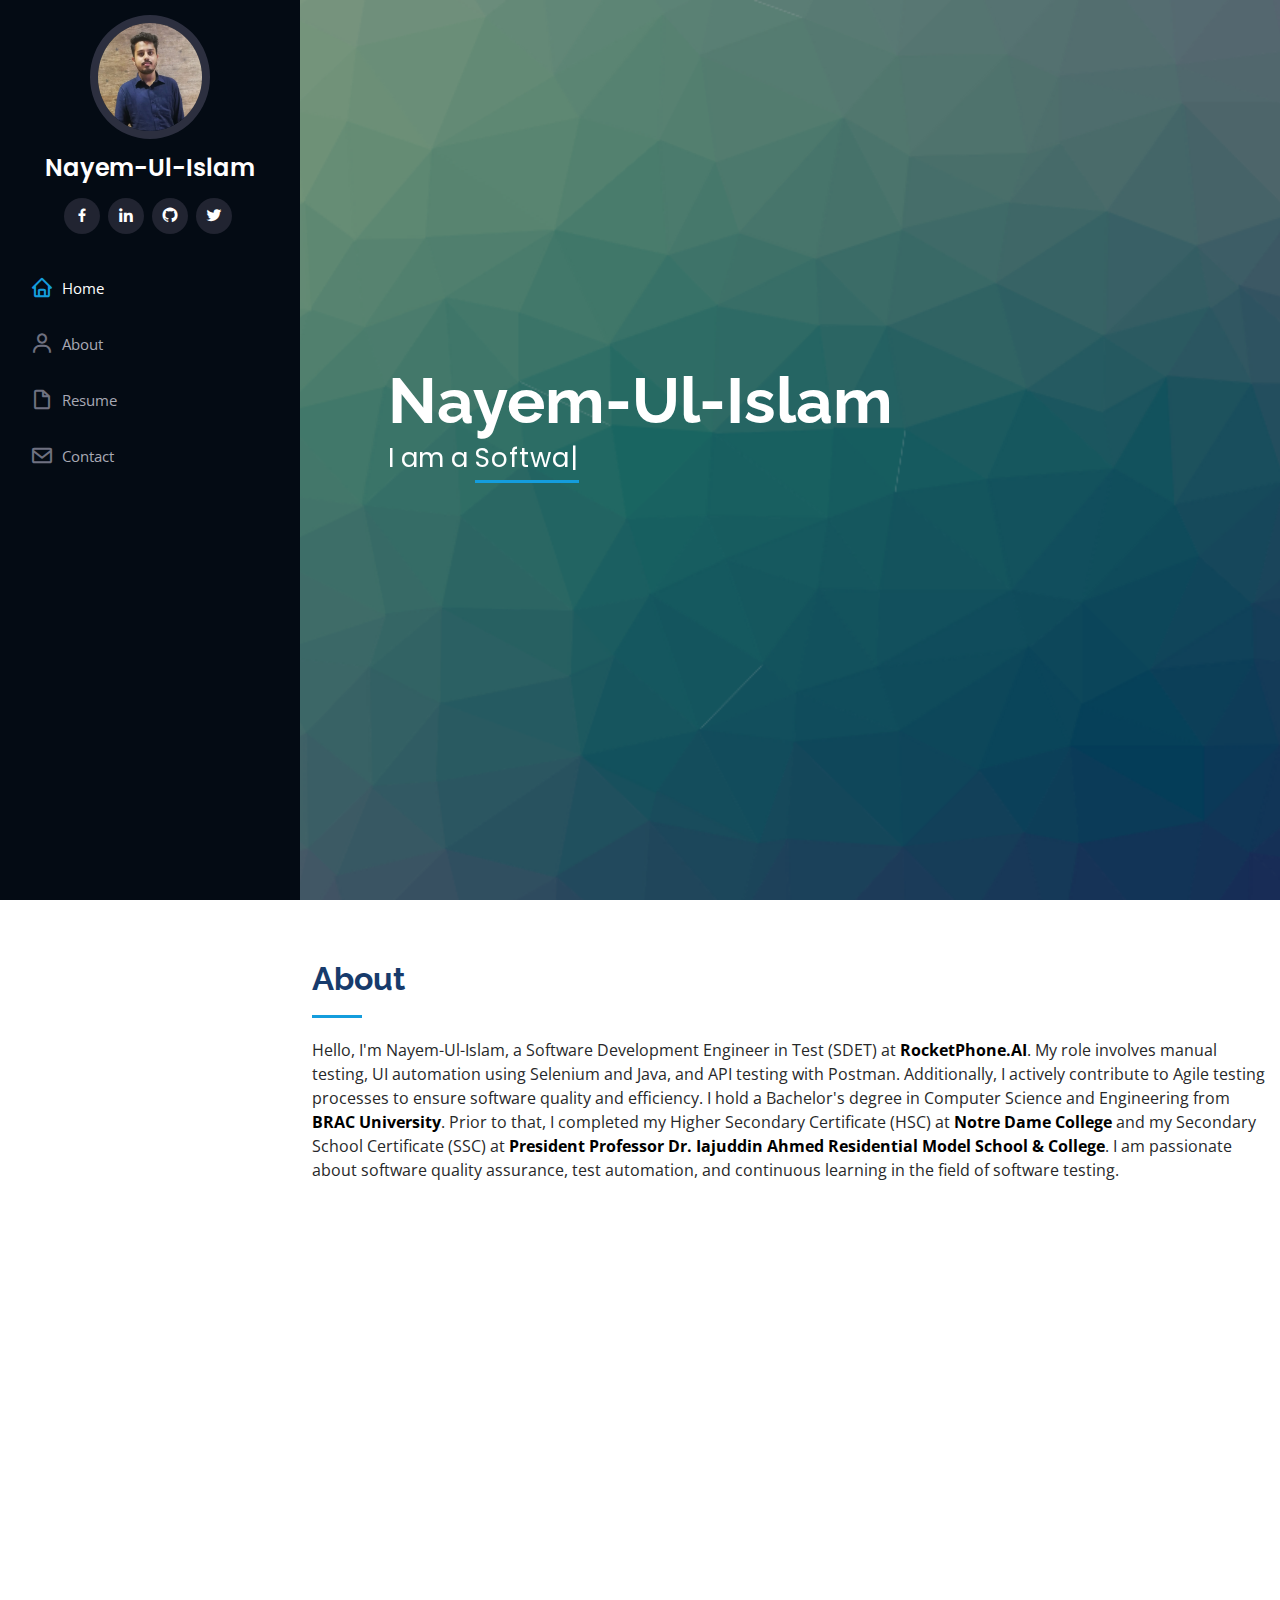
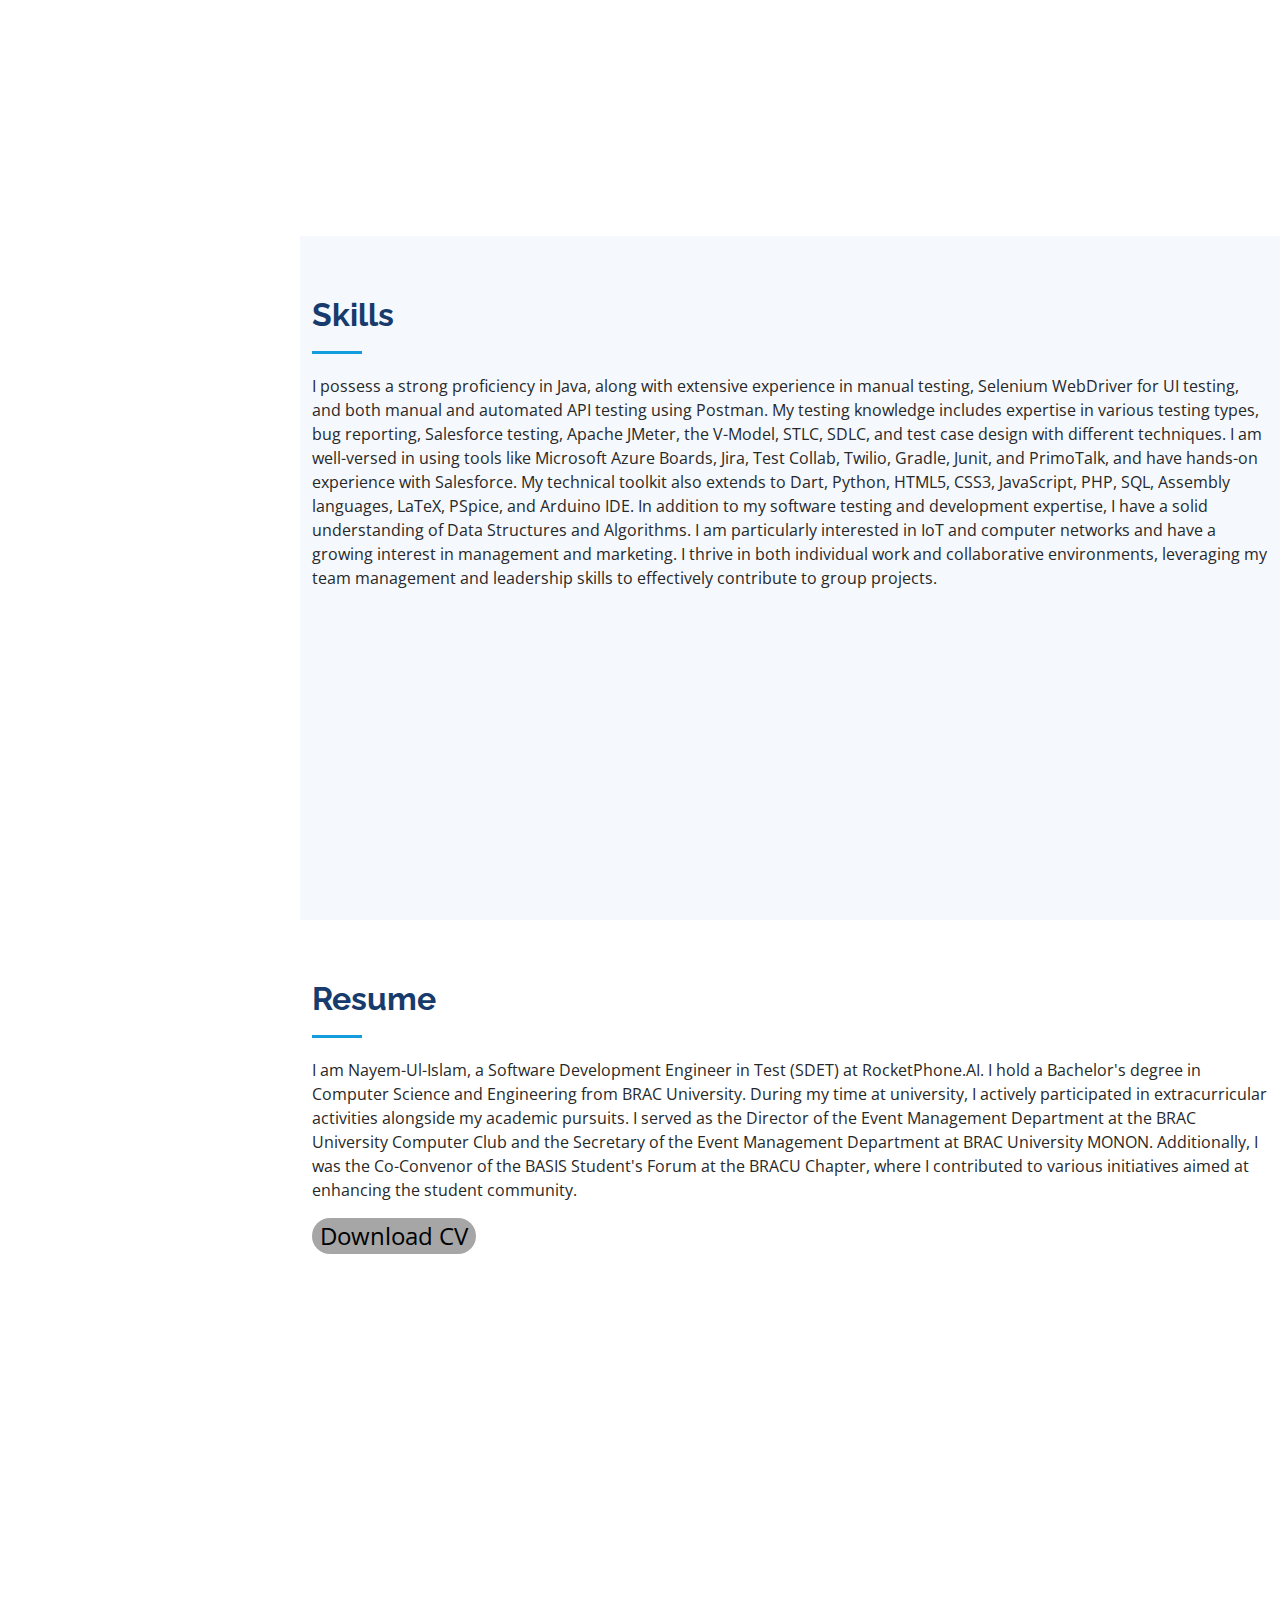
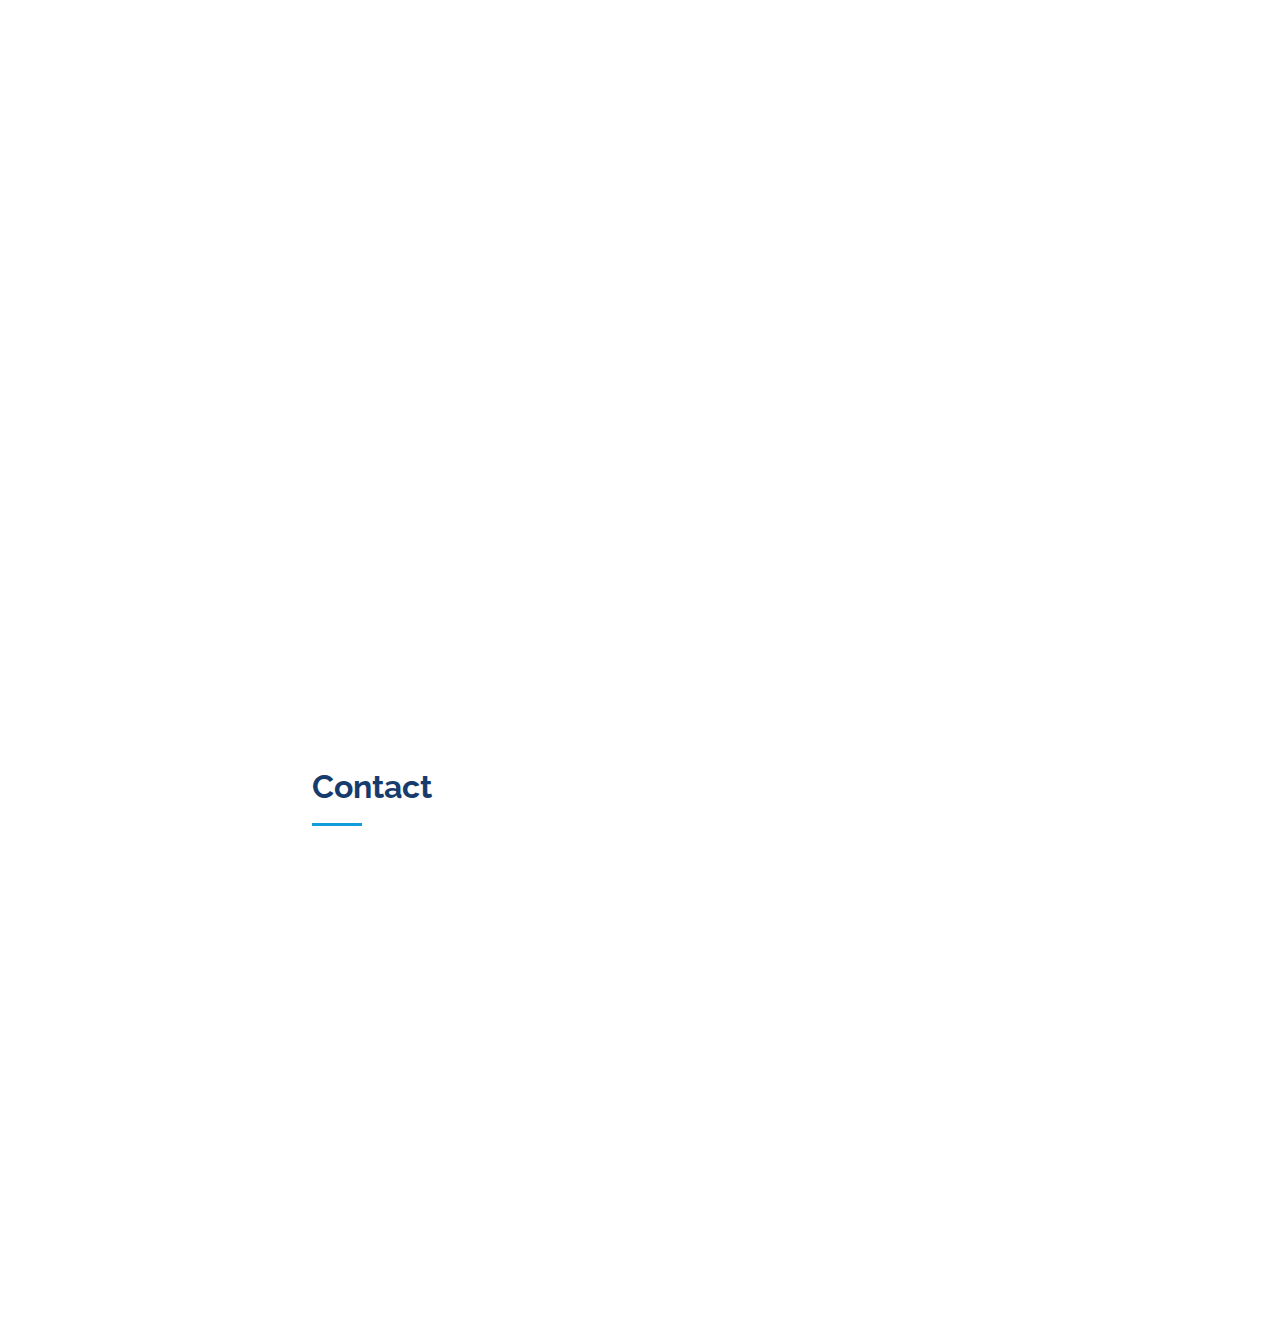
<file: index.html>
<!DOCTYPE html>
<html lang="en">

<head>
  <meta charset="utf-8">
  <meta content="width=device-width, initial-scale=1.0" name="viewport">

  
  <meta content="" name="description">
  <meta content="" name="keywords">

  <!-- Favicons -->
  <link href="assets/img/images.jpg" rel="icon">
  <link href="assets/img/images1.png" rel="apple-touch-icon">

  <!-- Google Fonts -->
  <link href="https://fonts.googleapis.com/css?family=Open+Sans:300,300i,400,400i,600,600i,700,700i|Raleway:300,300i,400,400i,500,500i,600,600i,700,700i|Poppins:300,300i,400,400i,500,500i,600,600i,700,700i" rel="stylesheet">

  <!-- Vendor CSS Files -->
  <link href="assets/vendor/aos/aos.css" rel="stylesheet">
  <link href="assets/vendor/bootstrap/css/bootstrap.min.css" rel="stylesheet">
  <link href="assets/vendor/bootstrap-icons/bootstrap-icons.css" rel="stylesheet">
  <link href="assets/vendor/boxicons/css/boxicons.min.css" rel="stylesheet">
  <link href="assets/vendor/glightbox/css/glightbox.min.css" rel="stylesheet">
  <link href="assets/vendor/swiper/swiper-bundle.min.css" rel="stylesheet">

  <!-- Template Main CSS File -->
  <link href="assets/css/style.css" rel="stylesheet">

  <!-- =======================================================
  * Template Name: iPortfolio - v3.3.0
  * Template URL: https://bootstrapmade.com/iportfolio-bootstrap-portfolio-websites-template/
  * Author: BootstrapMade.com
  * License: https://bootstrapmade.com/license/
  ======================================================== -->
</head>

<body>

  <!-- ======= Mobile nav toggle button ======= -->
  <i class="bi bi-list mobile-nav-toggle d-xl-none"></i>

  <!-- ======= Header ======= -->
  <header id="header">
    <div class="d-flex flex-column">

      <div class="profile">
        <img src="assets/img/Nayem.jpg" alt="" class="img-fluid rounded-circle">
        <h1 class="text-light"><a href="index.html">Nayem-Ul-Islam</a></h1>
        <div class="social-links mt-3 text-center">
          <a href="https://www.facebook.com/nayem.islam.58958343/" target="_blank" class="facebook"><i class="bx bxl-facebook"></i></a>
          <a href="https://www.linkedin.com/in/nayem-ul-islam/" target="_blank" class="linkedin"><i class="bx bxl-linkedin"></i></a>
          <a href="https://github.com/nayem-ul-islam" target="_blank" class="github"><i class="bx bxl-github"></i></a>
          <a href="https://twitter.com/NayemUl79964122" target="_blank" class="twitter"><i class="bx bxl-twitter"></i></a>
          
          
      
          
        </div>
      </div>

      <nav id="navbar" class="nav-menu navbar">
        <ul>
          <li><a href="#hero" class="nav-link scrollto active"><i class="bx bx-home"></i> <span>Home</span></a></li>
          <li><a href="#about" class="nav-link scrollto"><i class="bx bx-user"></i> <span>About</span></a></li>
          <li><a href="#resume" class="nav-link scrollto"><i class="bx bx-file-blank"></i> <span>Resume</span></a></li>
          
          
          <li><a href="#contact" class="nav-link scrollto"><i class="bx bx-envelope"></i> <span>Contact</span></a></li>
        </ul>
      </nav><!-- .nav-menu -->
    </div>
  </header><!-- End Header -->

  <!-- ======= Hero Section ======= -->
  <section id="hero" class="d-flex flex-column justify-content-center align-items-center">
    <div class="hero-container" data-aos="fade-in">
      <h1>Nayem-Ul-Islam</h1>
      <p>I am a <span class="typed" data-typed-items="Software Development Engineer in Test, Sports Lover, Dreamer"></span></p>
    </div>
  </section><!-- End Hero -->

  <main id="main">

    <!-- ======= About Section ======= -->
    <section id="about" class="about">
      <div class="container">

        <div class="section-title">
          <h2>About</h2>
          <p>Hello, I'm Nayem-Ul-Islam, a Software Development Engineer in Test (SDET) at <a href="https://www.rocketphone.ai/" target="_blank" style="font-weight: bold; color: black;">RocketPhone.AI</a>. My role involves manual testing, UI automation using Selenium and Java, and API testing with Postman. Additionally, I actively contribute to Agile testing processes to ensure software quality and efficiency.

          I hold a Bachelor's degree in Computer Science and Engineering from <a href="https://www.bracu.ac.bd/" target="_blank" style="font-weight: bold; color: black;">BRAC University</a>. Prior to that, I completed my Higher Secondary Certificate (HSC) at <a href="https://ndc.edu.bd/" target="_blank" style="font-weight: bold; color: black;">Notre Dame College</a> and my Secondary School Certificate (SSC) at <a href="http://www.ppimsc.edu.bd/" target="_blank" style="font-weight: bold; color: black;">President Professor Dr. Iajuddin Ahmed Residential Model School & College</a>.

          I am passionate about software quality assurance, test automation, and continuous learning in the field of software testing.</p>

        </div>

        <div class="row">
          <div class="col-lg-4" data-aos="fade-right">
            <img src="assets/img/Nayem.jpg" class="img-fluid" alt="">
          </div>
          <div class="col-lg-8 pt-4 pt-lg-0 content" data-aos="fade-left">
            <h3>Software Development Engineer in Test</h3>
            <p class="fst-italic">
              I have expertise in manual testing, various testing types and techniques, test case design, bug reporting, UI testing using Selenium WebDriver, and API testing with Postman. In addition to my testing skills, I also have software development experience.

              Previously, I worked as a Flutter Developer at a local software company for five months. During my undergraduate studies, I conducted a research thesis on an IoT-based road accident control model, leveraging wireless body area networks (WBANs) and GPS to enhance traffic safety and emergency response.

            </p>
            <div class="row">
              <div class="col-lg-6">
                <ul>
                  <li><i class="bi bi-chevron-right"></i> <strong>Birthday:</strong> <span>28 April 1999</span></li>
                  <li><i class="bi bi-chevron-right"></i> <strong>Gmail:</strong> <span>nayemulislam606@gmail.com</span></li>
                  <li><i class="bi bi-chevron-right"></i> <strong>Phone:</strong> <span>+8801934837774</span></li>
                  <li><i class="bi bi-chevron-right"></i> <strong>Age:</strong> <span>26</span></li>
                  <li><i class="bi bi-chevron-right"></i> <strong>City:</strong> <span>Dhaka, Bangladesh</span></li>
                  
                </ul>
              </div>
              <div class="col-lg-6">
                <ul>
                  <li><i class="bi bi-chevron-right"></i> <strong>University:</strong> <span>BRAC University</span></li>
                  <li><i class="bi bi-chevron-right"></i> <strong>Degree:</strong> <span>Bachelor of Science</span></li>
                  <li><i class="bi bi-chevron-right"></i> <strong>CGPA:</strong> <span>3.32</span></li>
                  <li><i class="bi bi-chevron-right"></i> <strong>College:</strong> <span>Notre Dame College</span></li>
                  <li><i class="bi bi-chevron-right"></i> <strong>GPA:</strong> <span>5.00</span></li>
                  
                </ul>
              </div>
            </div>
            <p>
              In my free time, I enjoy both indoor and outdoor games, particularly cricket, football, and chess. I am also passionate about watching movies. When I’m not engaged in sports or entertainment, I spend time socializing with friends and travelling to new places.

              I pride myself on being a friendly and disciplined individual, with a strong commitment to punctuality and time management.
            </p>
          </div>
        </div>

      </div>
    </section><!-- End About Section -->

    

    <!-- ======= Skills Section ======= -->
    <section id="skills" class="skills section-bg">
      <div class="container">

        <div class="section-title">
          <h2>Skills</h2>
          <p>I possess a strong proficiency in Java, along with extensive experience in manual testing, Selenium WebDriver for UI testing, and both manual and automated API testing using Postman. My testing knowledge includes expertise in various testing types, bug reporting, Salesforce testing, Apache JMeter, the V-Model, STLC, SDLC, and test case design with different techniques.

          I am well-versed in using tools like Microsoft Azure Boards, Jira, Test Collab, Twilio, Gradle, Junit, and PrimoTalk, and have hands-on experience with Salesforce. My technical toolkit also extends to Dart, Python, HTML5, CSS3, JavaScript, PHP, SQL, Assembly languages, LaTeX, PSpice, and Arduino IDE.

          In addition to my software testing and development expertise, I have a solid understanding of Data Structures and Algorithms. I am particularly interested in IoT and computer networks and have a growing interest in management and marketing.

          I thrive in both individual work and collaborative environments, leveraging my team management and leadership skills to effectively contribute to group projects. </p>
        </div>

        <div class="row skills-content">

          <div class="col-lg-6" data-aos="fade-up">

            <div class="progress">
              <span class="skill">Software Testing <i class="val">90%</i></span>
              <div class="progress-bar-wrap">
                <div class="progress-bar" role="progressbar" aria-valuenow="90" aria-valuemin="0" aria-valuemax="100"></div>
              </div>
            </div>

            <div class="progress">
              <span class="skill">Java<i class="val">75%</i></span>
              <div class="progress-bar-wrap">
                <div class="progress-bar" role="progressbar" aria-valuenow="75" aria-valuemin="0" aria-valuemax="100"></div>
              </div>
            </div>

            <div class="progress">
              <span class="skill">CSS<i class="val">70%</i></span>
              <div class="progress-bar-wrap">
                <div class="progress-bar" role="progressbar" aria-valuenow="70" aria-valuemin="0" aria-valuemax="100"></div>
              </div>
            </div>
            <div class="progress">
              <span class="skill">PHP<i class="val">80%</i></span>
              <div class="progress-bar-wrap">
                <div class="progress-bar" role="progressbar" aria-valuenow="80" aria-valuemin="0" aria-valuemax="100"></div>
              </div>
            </div>

          </div>

          <div class="col-lg-6" data-aos="fade-up" data-aos-delay="100">

            <div class="progress">
              <span class="skill">Flutter <i class="val">70%</i></span>
              <div class="progress-bar-wrap">
                <div class="progress-bar" role="progressbar" aria-valuenow="70" aria-valuemin="0" aria-valuemax="100"></div>
              </div>
            </div>

            <div class="progress">
              <span class="skill">Python <i class="val">60%</i></span>
              <div class="progress-bar-wrap">
                <div class="progress-bar" role="progressbar" aria-valuenow="60" aria-valuemin="0" aria-valuemax="100"></div>
              </div>
            </div>

            <div class="progress">
              <span class="skill">SQL <i class="val">65%</i></span>
              <div class="progress-bar-wrap">
                <div class="progress-bar" role="progressbar" aria-valuenow="65" aria-valuemin="0" aria-valuemax="100"></div>
              </div>
            </div>
            <div class="progress">
              <span class="skill">JavaScript <i class="val">70%</i></span>
              <div class="progress-bar-wrap">
                <div class="progress-bar" role="progressbar" aria-valuenow="70" aria-valuemin="0" aria-valuemax="100"></div>
              </div>
            </div>

          </div>

        </div>

      </div>
    </section><!-- End Skills Section -->

    <!-- ======= Resume Section ======= -->
    <section id="resume" class="resume">
      <div class="container">

        <div class="section-title">
          <h2>Resume</h2>
          <p>I am Nayem-Ul-Islam, a Software Development Engineer in Test (SDET) at RocketPhone.AI. I hold a Bachelor's degree in Computer Science and Engineering from BRAC University. During my time at university, I actively participated in extracurricular activities alongside my academic pursuits.

          I served as the Director of the Event Management Department at the BRAC University Computer Club and the Secretary of the Event Management Department at BRAC University MONON. Additionally, I was the Co-Convenor of the BASIS Student's Forum at the BRACU Chapter, where I contributed to various initiatives aimed at enhancing the student community.</p>
          <button class="down-cv" onclick="window.location.href='assets/img/cv.pdf';">Download CV</button>

        </div>

        <div class="row">
          <div class="col-lg-6" data-aos="fade-up">
            <h3 class="resume-title">Summary</h3>
            <div class="resume-item pb-0">
              <h4>Nayem-Ul-Islam</h4>
              <p><em></em></p>
              <ul>
                <li>Dhaka, Bangladesh</li>
                <li>+8801934837774</li>
                <li>nayemulislam606@gmail.com</li>
              </ul>
            </div>

            <h3 class="resume-title">Education</h3>
            <div class="resume-item">
              <h4>Bachelor of Science in Computer Science & Engineering</h4>
              <h5>2017 - 2021</h5>
              <p><em>BRAC University</em></p>
              <p>CGPA: 3.32</p>
            </div>
            <div class="resume-item">
              <h4>Higher Secondary School Certificate</h4>
              <h5>2014 - 2016</h5>
              <p><em>Notre Dame College</em></p>
              <p>GPA: 5.00</p>
            </div>
            <div class="resume-item">
              <h4>Secondary School Certificate</h4>
              <h5>2008 - 2014</h5>
              <p><em>President Professor Dr. Iajuddin Ahmed Residential Model School & College</em></p>
              <p>GPA: 5.00</p>
            </div>
          </div>
          <div class="col-lg-6" data-aos="fade-up" data-aos-delay="100">
            <h3 class="resume-title">Experience</h3>
            <div class="resume-item">
              <h4>Software Development Engineer in Test</h4>
              <h5> January, 2025 - Ongoing</h5>
              <p><em>RocketPhone.AI</em></p>
              
            </div>
            <div class="resume-item">
              <h4>Software Quality Assurance Engineer</h4>
              <h5> October, 2022 - December, 2024</h5>
              <p><em>RocketPhone.AI</em></p>
              
            </div>
            <div class="resume-item">
              <h4>Assistant Software and Flutter Developer Trainee</h4>
              <h5> July, 2021 - November, 2021</h5>
              <p><em>CT Health Ltd</em></p>

            </div>
            <div class="resume-item">
              <h4>Director of Event Management Department</h4>
              <h5>2017 - 2020</h5>
              <p><em>BRAC University Computer Club</em></p>
              
            </div>
            <div class="resume-item">
              <h4>Secretary of Event Management Department</h4>
              <h5>2018 - 2019</h5>
              <p><em>BRAC University MONON</em></p>
              
            </div>
            <div class="resume-item">
              <h4>Co-Convener</h4>
              <h5>2018 - 2020</h5>
              <p><em>BASIS Student's Forum BRACU Chapter</em></p>
              
            </div>
            <div class="resume-item">
              <h4>General Member</h4>
              <h5>2014 - 2016</h5>
              <p><em>Notre Dame Chess Club</em></p>
              
            </div>
          </div>
        </div>

      </div>
    </section><!-- End Resume Section -->        

    <!-- ======= Contact Section ======= -->
    <section id="contact" class="contact">
      <div class="container">

        <div class="section-title">
          <h2>Contact</h2>
          
        </div>

        <div class="row" data-aos="fade-in">

          <div class="col-lg-5 d-flex align-items-stretch">
            <div class="info">
              <div class="address">
                <i class="bi bi-geo-alt"></i>
                <h4>Location:</h4>
                <p>House No: #717, Adabor-10, Mohammadpur, Dhaka</p>
              </div>

              <div class="email">
                <i class="bi bi-envelope"></i>
                <h4>Email:</h4>
                <p>nayemulislam606@gmail.com</p>
              </div>

              <div class="phone">
                <i class="bi bi-phone"></i>
                <h4>Call:</h4>
                <p>+8801934837774</p>
              </div>

              
            </div>

          </div>

        </div>

      </div>
    </section><!-- End Contact Section -->

  </main><!-- End #main -->

  

  <a href="#" class="back-to-top d-flex align-items-center justify-content-center"><i class="bi bi-arrow-up-short"></i></a>

  <!-- Vendor JS Files -->
  <script src="assets/vendor/aos/aos.js"></script>
  <script src="assets/vendor/bootstrap/js/bootstrap.bundle.min.js"></script>
  <script src="assets/vendor/glightbox/js/glightbox.min.js"></script>
  <script src="assets/vendor/isotope-layout/isotope.pkgd.min.js"></script>
  <script src="assets/vendor/php-email-form/validate.js"></script>
  <script src="assets/vendor/purecounter/purecounter.js"></script>
  <script src="assets/vendor/swiper/swiper-bundle.min.js"></script>
  <script src="assets/vendor/typed.js/typed.min.js"></script>
  <script src="assets/vendor/waypoints/noframework.waypoints.js"></script>

  <!-- Template Main JS File -->
  <script src="assets/js/main.js"></script>

</body>

</html>
</file>
<file: assets/css/style.css>
/**
* Template Name: iPortfolio - v3.3.0
* Template URL: https://bootstrapmade.com/iportfolio-bootstrap-portfolio-websites-template/
* Author: BootstrapMade.com
* License: https://bootstrapmade.com/license/
*/

/*--------------------------------------------------------------
# General
--------------------------------------------------------------*/
body {
  font-family: "Open Sans", sans-serif;
  color: #272829;
}

a {
  color: #149ddd;
  text-decoration: none;
}

a:hover {
  color: #37b3ed;
  text-decoration: none;
}

h1, h2, h3, h4, h5, h6 {
  font-family: "Raleway", sans-serif;
}

/*--------------------------------------------------------------
# Back to top button
--------------------------------------------------------------*/
.back-to-top {
  position: fixed;
  visibility: hidden;
  opacity: 0;
  right: 15px;
  bottom: 15px;
  z-index: 996;
  background: #149ddd;
  width: 40px;
  height: 40px;
  border-radius: 50px;
  transition: all 0.4s;
}

.back-to-top i {
  font-size: 28px;
  color: #fff;
  line-height: 0;
}

.back-to-top:hover {
  background: #2eafec;
  color: #fff;
}

.back-to-top.active {
  visibility: visible;
  opacity: 1;
}

/*--------------------------------------------------------------
# Header
--------------------------------------------------------------*/
#header {
  position: fixed;
  top: 0;
  left: 0;
  bottom: 0;
  width: 300px;
  transition: all ease-in-out 0.5s;
  z-index: 9997;
  transition: all 0.5s;
  padding: 0 15px;
  background: #040b14;
  overflow-y: auto;
}

#header .profile img {
  margin: 15px auto;
  display: block;
  width: 120px;
  border: 8px solid #2c2f3f;
}

#header .profile h1 {
  font-size: 24px;
  margin: 0;
  padding: 0;
  font-weight: 600;
  -moz-text-align-last: center;
  text-align-last: center;
  font-family: "Poppins", sans-serif;
}

#header .profile h1 a, #header .profile h1 a:hover {
  color: #fff;
  text-decoration: none;
}

#header .profile .social-links a {
  font-size: 18px;
  display: inline-block;
  background: #212431;
  color: #fff;
  line-height: 1;
  padding: 8px 0;
  margin-right: 4px;
  border-radius: 50%;
  text-align: center;
  width: 36px;
  height: 36px;
  transition: 0.3s;
}

#header .profile .social-links a:hover {
  background: #149ddd;
  color: #fff;
  text-decoration: none;
}

#main {
  margin-left: 300px;
}

@media (max-width: 1199px) {
  #header {
    left: -300px;
  }
  #main {
    margin-left: 0;
  }
}

/*--------------------------------------------------------------
# Navigation Menu
--------------------------------------------------------------*/
/* Desktop Navigation */
.nav-menu {
  padding: 30px 0 0 0;
}

.nav-menu * {
  margin: 0;
  padding: 0;
  list-style: none;
}

.nav-menu > ul > li {
  position: relative;
  white-space: nowrap;
}

.nav-menu a, .nav-menu a:focus {
  display: flex;
  align-items: center;
  color: #a8a9b4;
  padding: 12px 15px;
  margin-bottom: 8px;
  transition: 0.3s;
  font-size: 15px;
}

.nav-menu a i, .nav-menu a:focus i {
  font-size: 24px;
  padding-right: 8px;
  color: #6f7180;
}

.nav-menu a:hover, .nav-menu .active, .nav-menu .active:focus, .nav-menu li:hover > a {
  text-decoration: none;
  color: #fff;
}

.nav-menu a:hover i, .nav-menu .active i, .nav-menu .active:focus i, .nav-menu li:hover > a i {
  color: #149ddd;
}

/* Mobile Navigation */
.mobile-nav-toggle {
  position: fixed;
  right: 15px;
  top: 15px;
  z-index: 9998;
  border: 0;
  font-size: 24px;
  transition: all 0.4s;
  outline: none !important;
  background-color: #149ddd;
  color: #fff;
  width: 40px;
  height: 40px;
  display: inline-flex;
  align-items: center;
  justify-content: center;
  line-height: 0;
  border-radius: 50px;
  cursor: pointer;
}

.mobile-nav-active {
  overflow: hidden;
}

.mobile-nav-active #header {
  left: 0;
}

/*--------------------------------------------------------------
# Hero Section
--------------------------------------------------------------*/
#hero {
  width: 100%;
  height: 100vh;
  background: url("../img/hero-bg.jpg") top center;
  background-size: cover;
}

#hero:before {
  content: "";
  background: rgba(5, 13, 24, 0.3);
  position: absolute;
  bottom: 0;
  top: 0;
  left: 0;
  right: 0;
  z-index: 1;
}

#hero .hero-container {
  position: relative;
  z-index: 2;
  min-width: 300px;
}

#hero h1 {
  margin: 0 0 10px 0;
  font-size: 64px;
  font-weight: 700;
  line-height: 56px;
  color: #fff;
}

#hero p {
  color: #fff;
  margin-bottom: 50px;
  font-size: 26px;
  font-family: "Poppins", sans-serif;
}

#hero p span {
  color: #fff;
  padding-bottom: 4px;
  letter-spacing: 1px;
  border-bottom: 3px solid #149ddd;
}

@media (min-width: 1024px) {
  #hero {
    background-attachment: fixed;
  }
}

@media (max-width: 768px) {
  #hero h1 {
    font-size: 28px;
    line-height: 36px;
  }
  #hero h2 {
    font-size: 18px;
    line-height: 24px;
    margin-bottom: 30px;
  }
}

/*--------------------------------------------------------------
# Sections General
--------------------------------------------------------------*/
section {
  padding: 60px 0;
  overflow: hidden;
}

.section-bg {
  background: #f5f8fd;
}

.section-title {
  padding-bottom: 30px;
}

.section-title h2 {
  font-size: 32px;
  font-weight: bold;
  margin-bottom: 20px;
  padding-bottom: 20px;
  position: relative;
  color: #173b6c;
}

.section-title h2::after {
  content: '';
  position: absolute;
  display: block;
  width: 50px;
  height: 3px;
  background: #149ddd;
  bottom: 0;
  left: 0;
}

.section-title p {
  margin-bottom: 0;
}

/*--------------------------------------------------------------
# About
--------------------------------------------------------------*/
.about .content h3 {
  font-weight: 700;
  font-size: 26px;
  color: #173b6c;
}

.about .content ul {
  list-style: none;
  padding: 0;
}

.about .content ul li {
  margin-bottom: 20px;
  display: flex;
  align-items: center;
}

.about .content ul strong {
  margin-right: 10px;
}

.about .content ul i {
  font-size: 16px;
  margin-right: 5px;
  color: #149ddd;
  line-height: 0;
}

.about .content p:last-child {
  margin-bottom: 0;
}

/*--------------------------------------------------------------
# Facts
--------------------------------------------------------------*/
.facts {
  padding-bottom: 30px;
}

.facts .count-box {
  padding: 30px;
  width: 100%;
}

.facts .count-box i {
  display: block;
  font-size: 44px;
  color: #149ddd;
  float: left;
  line-height: 0;
}

.facts .count-box span {
  font-size: 48px;
  line-height: 40px;
  display: block;
  font-weight: 700;
  color: #050d18;
  margin-left: 60px;
}

.facts .count-box p {
  padding: 15px 0 0 0;
  margin: 0 0 0 60px;
  font-family: "Raleway", sans-serif;
  font-size: 14px;
  color: #122f57;
}

.facts .count-box a {
  font-weight: 600;
  display: block;
  margin-top: 20px;
  color: #122f57;
  font-size: 15px;
  font-family: "Poppins", sans-serif;
  transition: ease-in-out 0.3s;
}

.facts .count-box a:hover {
  color: #1f5297;
}

/*--------------------------------------------------------------
# Skills
--------------------------------------------------------------*/
.skills .progress {
  height: 60px;
  display: block;
  background: none;
  border-radius: 0;
}

.skills .progress .skill {
  padding: 0;
  margin: 0 0 6px 0;
  text-transform: uppercase;
  display: block;
  font-weight: 600;
  font-family: "Poppins", sans-serif;
  color: #050d18;
}

.skills .progress .skill .val {
  float: right;
  font-style: normal;
}

.skills .progress-bar-wrap {
  background: #dce8f8;
  height: 10px;
}

.skills .progress-bar {
  width: 1px;
  height: 10px;
  transition: .9s;
  background-color: #149ddd;
}

/*--------------------------------------------------------------
# Resume
--------------------------------------------------------------*/
.resume .resume-title {
  font-size: 26px;
  font-weight: 700;
  margin-top: 20px;
  margin-bottom: 20px;
  color: #050d18;
}

.resume .resume-item {
  padding: 0 0 20px 20px;
  margin-top: -2px;
  border-left: 2px solid #1f5297;
  position: relative;
}

.resume .resume-item h4 {
  line-height: 18px;
  font-size: 18px;
  font-weight: 600;
  text-transform: uppercase;
  font-family: "Poppins", sans-serif;
  color: #050d18;
  margin-bottom: 10px;
}

.resume .resume-item h5 {
  font-size: 16px;
  background: #e4edf9;
  padding: 5px 15px;
  display: inline-block;
  font-weight: 600;
  margin-bottom: 10px;
}

.resume .resume-item ul {
  padding-left: 20px;
}

.resume .resume-item ul li {
  padding-bottom: 10px;
}

.resume .resume-item:last-child {
  padding-bottom: 0;
}

.resume .resume-item::before {
  content: "";
  position: absolute;
  width: 16px;
  height: 16px;
  border-radius: 50px;
  left: -9px;
  top: 0;
  background: #fff;
  border: 2px solid #1f5297;
}
.down-cv{
  background-color: #a6a6a6;
  color: #000000;
  border: none;
  border-radius: 5rem;
  padding: 0 .5rem;
  font-size: 1.5rem;
  margin-top: 1rem;
  cursor: pointer;
}
button:active{
  transform: scale(1.1);
}
button:hover{
  background: #d3e7ed;
}

/*--------------------------------------------------------------




/*--------------------------------------------------------------
# Contact
--------------------------------------------------------------*/
.contact {
  padding-bottom: 130px;
}

.contact .info {
  padding: 30px;
  background: #fff;
  width: 100%;
  box-shadow: 0 0 24px 0 rgba(0, 0, 0, 0.12);
}

.contact .info i {
  font-size: 20px;
  color: #149ddd;
  float: left;
  width: 44px;
  height: 44px;
  background: #dff3fc;
  display: flex;
  justify-content: center;
  align-items: center;
  border-radius: 50px;
  transition: all 0.3s ease-in-out;
}

.contact .info h4 {
  padding: 0 0 0 60px;
  font-size: 22px;
  font-weight: 600;
  margin-bottom: 5px;
  color: #050d18;
}

.contact .info p {
  padding: 0 0 10px 60px;
  margin-bottom: 20px;
  font-size: 14px;
  color: #173b6c;
}

.contact .info .email p {
  padding-top: 5px;
}

.contact .info .social-links {
  padding-left: 60px;
}

.contact .info .social-links a {
  font-size: 18px;
  display: inline-block;
  background: #333;
  color: #fff;
  line-height: 1;
  padding: 8px 0;
  border-radius: 50%;
  text-align: center;
  width: 36px;
  height: 36px;
  transition: 0.3s;
  margin-right: 10px;
}

.contact .info .social-links a:hover {
  background: #149ddd;
  color: #fff;
}

.contact .info .email:hover i, .contact .info .address:hover i, .contact .info .phone:hover i {
  background: #149ddd;
  color: #fff;
}

.contact .php-email-form {
  width: 100%;
  padding: 30px;
  background: #fff;
  box-shadow: 0 0 24px 0 rgba(0, 0, 0, 0.12);
}

.contact .php-email-form .form-group {
  padding-bottom: 8px;
}

.contact .php-email-form .validate {
  display: none;
  color: red;
  margin: 0 0 15px 0;
  font-weight: 400;
  font-size: 13px;
}

.contact .php-email-form .error-message {
  display: none;
  color: #fff;
  background: #ed3c0d;
  text-align: left;
  padding: 15px;
  font-weight: 600;
}

.contact .php-email-form .error-message br + br {
  margin-top: 25px;
}

.contact .php-email-form .sent-message {
  display: none;
  color: #fff;
  background: #18d26e;
  text-align: center;
  padding: 15px;
  font-weight: 600;
}

.contact .php-email-form .loading {
  display: none;
  background: #fff;
  text-align: center;
  padding: 15px;
}

.contact .php-email-form .loading:before {
  content: "";
  display: inline-block;
  border-radius: 50%;
  width: 24px;
  height: 24px;
  margin: 0 10px -6px 0;
  border: 3px solid #18d26e;
  border-top-color: #eee;
  -webkit-animation: animate-loading 1s linear infinite;
  animation: animate-loading 1s linear infinite;
}

.contact .php-email-form .form-group {
  margin-bottom: 15px;
}

.contact .php-email-form label {
  padding-bottom: 8px;
}

.contact .php-email-form input, .contact .php-email-form textarea {
  border-radius: 0;
  box-shadow: none;
  font-size: 14px;
}

.contact .php-email-form input {
  height: 44px;
}

.contact .php-email-form textarea {
  padding: 10px 15px;
}

.contact .php-email-form button[type="submit"] {
  background: #149ddd;
  border: 0;
  padding: 10px 24px;
  color: #fff;
  transition: 0.4s;
  border-radius: 4px;
}

.contact .php-email-form button[type="submit"]:hover {
  background: #37b3ed;
}

@-webkit-keyframes animate-loading {
  0% {
    transform: rotate(0deg);
  }
  100% {
    transform: rotate(360deg);
  }
}

@keyframes animate-loading {
  0% {
    transform: rotate(0deg);
  }
  100% {
    transform: rotate(360deg);
  }
}

/*--------------------------------------------------------------
# Breadcrumbs
--------------------------------------------------------------*/
.breadcrumbs {
  padding: 20px 0;
  background: #f9f9f9;
}

.breadcrumbs h2 {
  font-size: 26px;
  font-weight: 300;
}

.breadcrumbs ol {
  display: flex;
  flex-wrap: wrap;
  list-style: none;
  padding: 0;
  margin: 0;
  font-size: 15px;
}

.breadcrumbs ol li + li {
  padding-left: 10px;
}

.breadcrumbs ol li + li::before {
  display: inline-block;
  padding-right: 10px;
  color: #0e2442;
  content: "/";
}

@media (max-width: 768px) {
  .breadcrumbs .d-flex {
    display: block !important;
  }
  .breadcrumbs ol {
    display: block;
  }
  .breadcrumbs ol li {
    display: inline-block;
  }
}

/*--------------------------------------------------------------
# Footer
--------------------------------------------------------------*/
#footer {
  padding: 15px;
  color: #f4f6fd;
  font-size: 14px;
  position: fixed;
  left: 0;
  bottom: 0;
  width: 300px;
  z-index: 9999;
  background: #040b14;
}

#footer .copyright {
  text-align: center;
}

#footer .credits {
  padding-top: 5px;
  text-align: center;
  font-size: 13px;
  color: #eaebf0;
}

@media (max-width: 1199px) {
  #footer {
    position: static;
    width: auto;
    padding-right: 20px 15px;
  }
}
</file>
